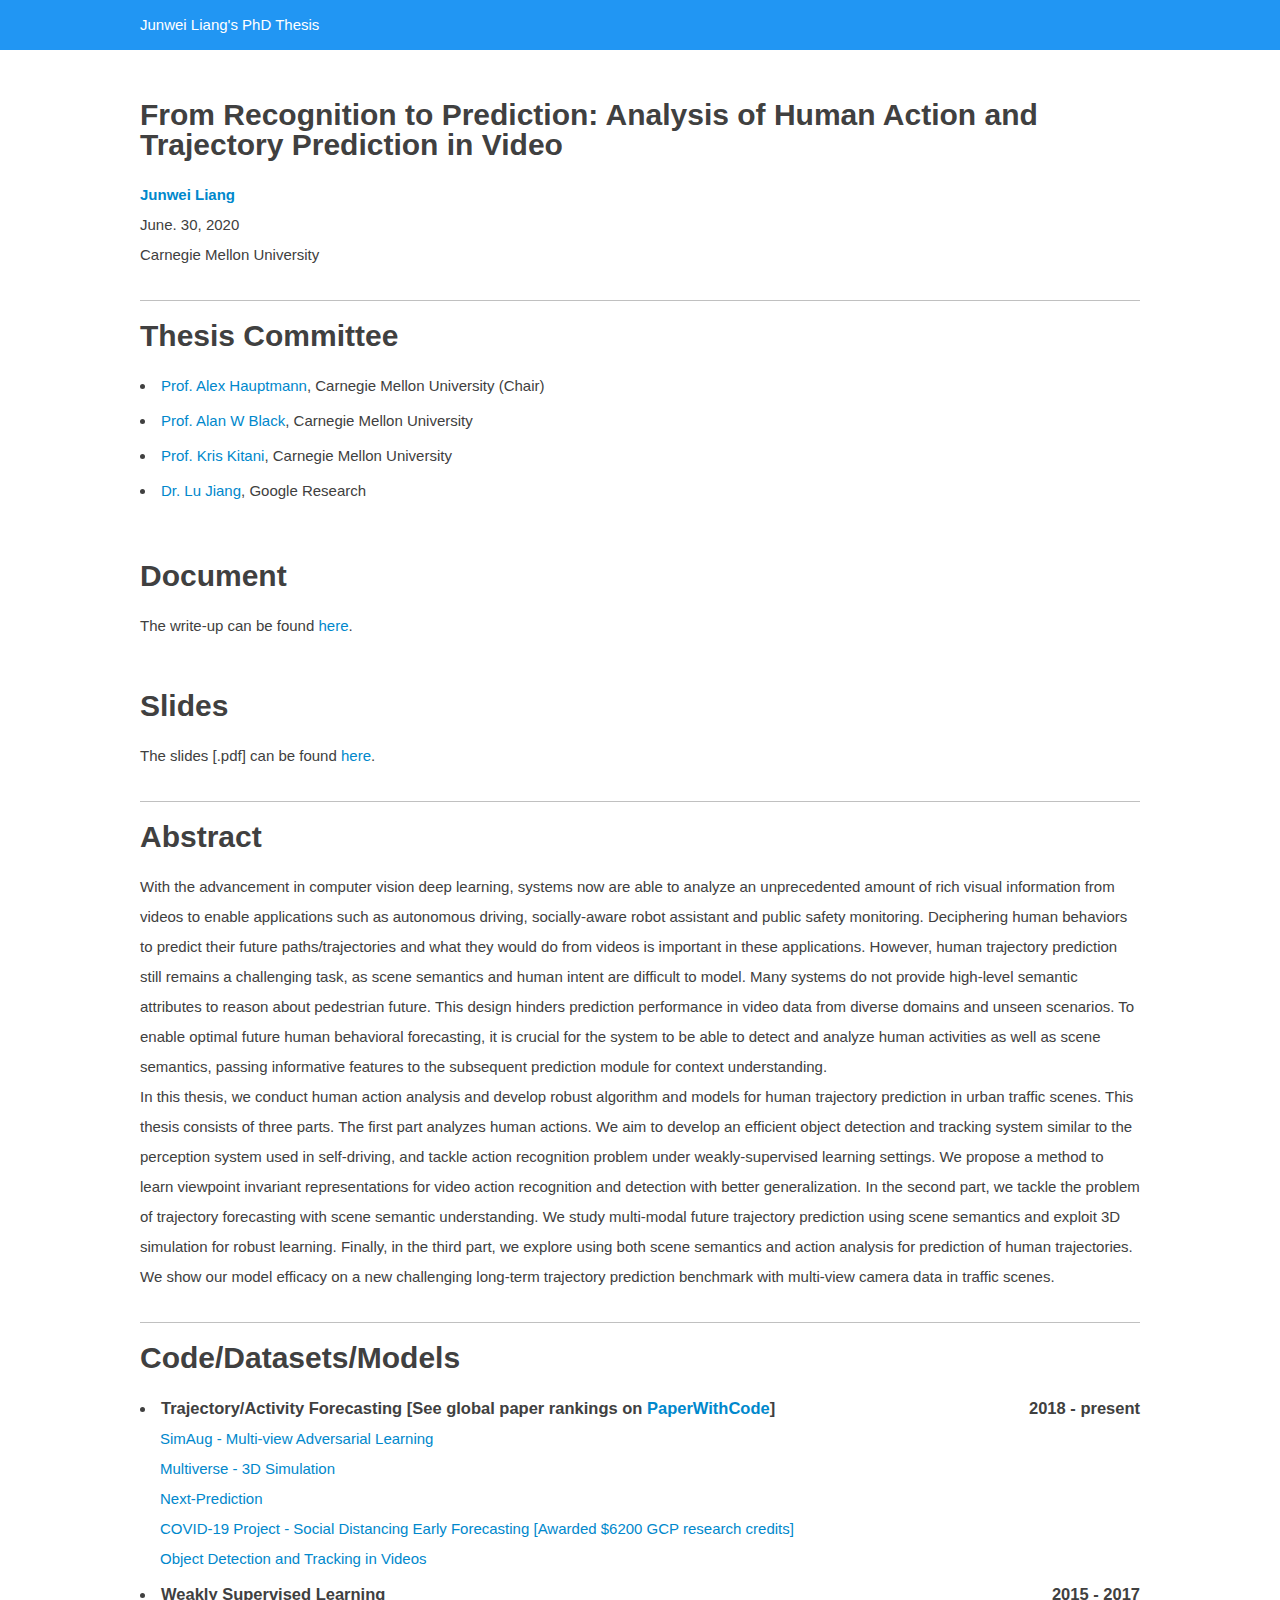
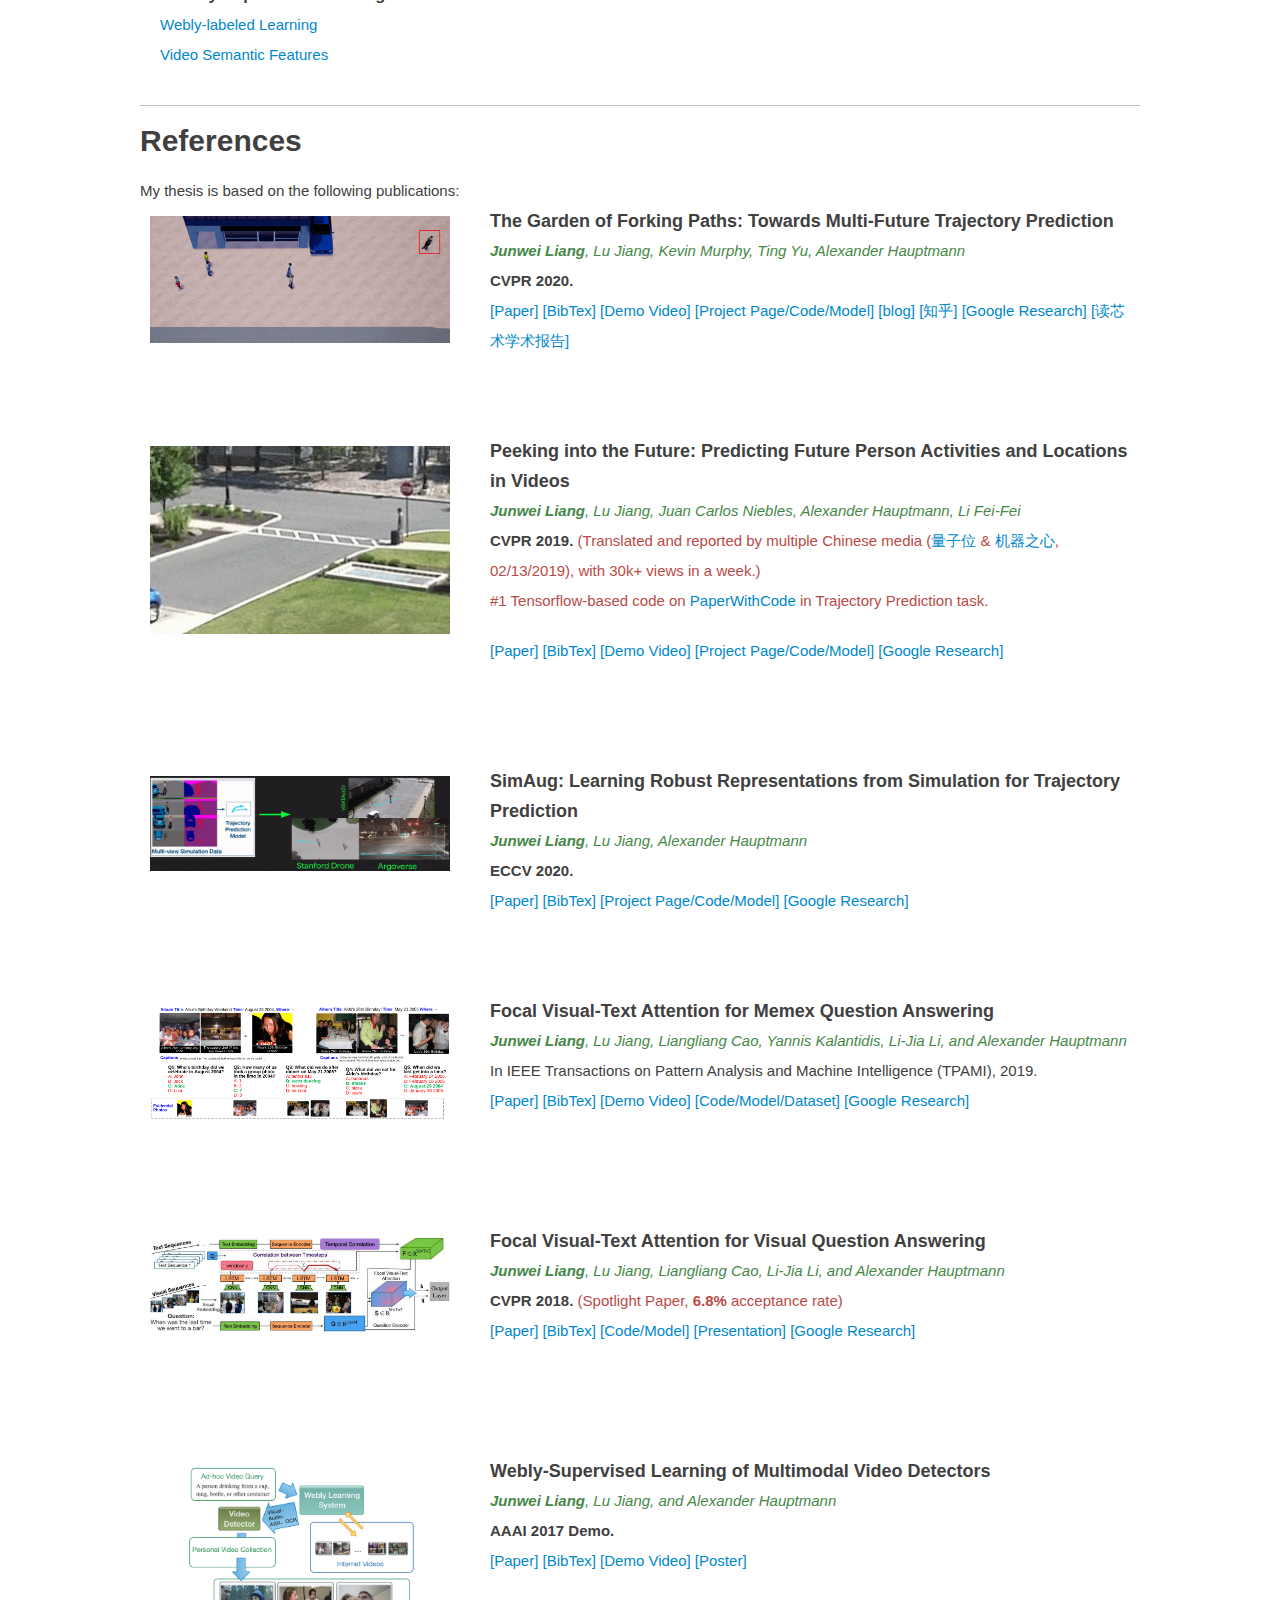
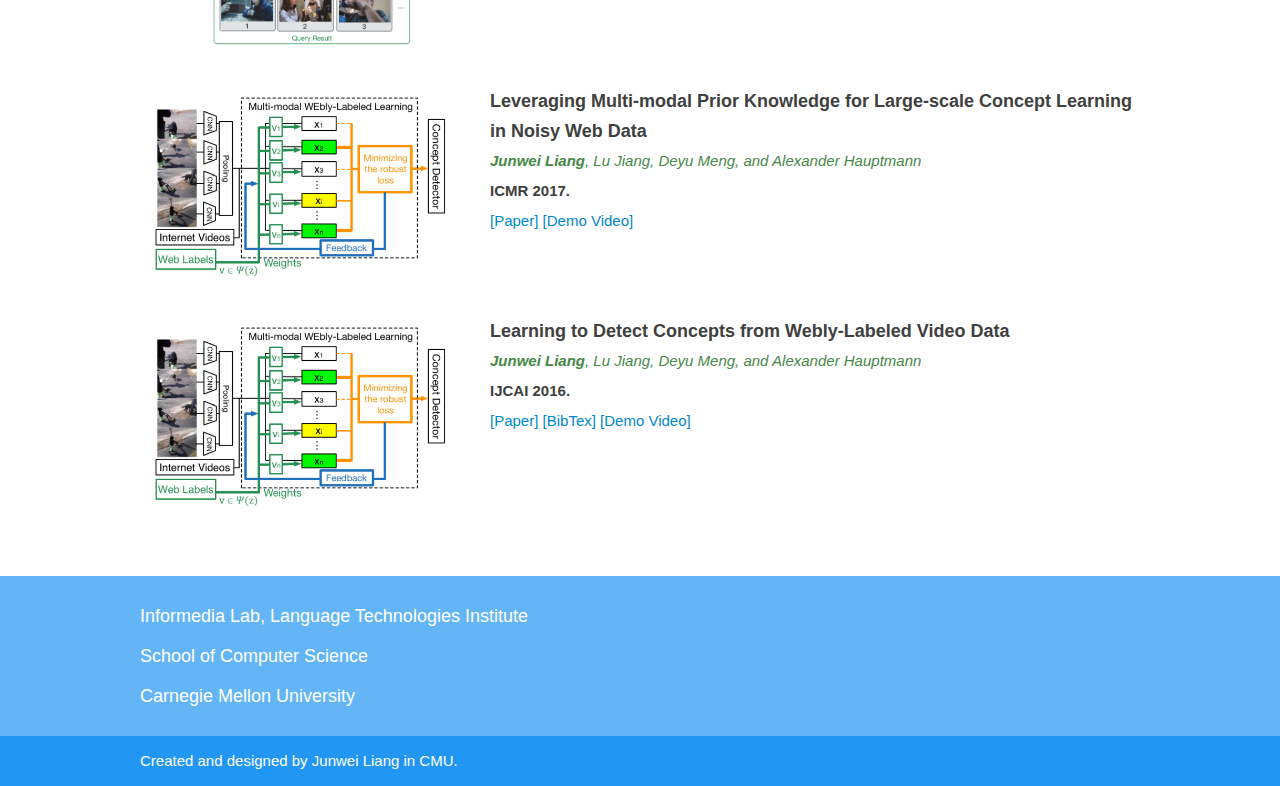
<file: thesis/index.html>
<!DOCTYPE html PUBLIC "-//W3C//DTD XHTML 1.0 Transitional//EN" "http://www.w3.org/TR/xhtml1/DTD/xhtml1-transitional.dtd">
<html xmlns="http://www.w3.org/1999/xhtml" xml:lang="en" lang="en">
<head>
	<meta  http-equiv="Content-Type" content="text/html; charset=utf-8" />
	<meta name="viewport" content="width=device-width, initial-scale=1, maximum-scale=1.0, user-scalable=0" />
	<link rel="stylesheet" type="text/css" href="webpage/bootstrap.min.css"/>
    <script language="javascript" src="webpage/jquery.min.js"></script>
	<script language="javascript" src="webpage/bootstrap.min.js"></script>

	<link rel="stylesheet" type="text/css" href="webpage/cssReset.css"/>
	<title>Junwei Liang's PhD. Proposal</title>
	<meta name="description" content="PhD Thesis proposal for Junwei Liang at CMU. Joint Analysis and Prediction of Human Actions and Paths in Video">
	<meta name="keywords" content="Junwei Liang,CMU,computer vision,PhD,梁俊卫,{Action Recognition, Trajectory Prediction, Action Prediction, Human Behavioral Analysis, Future Prediction, Machine Perception, Autonomous Driving">
<!-- Global site tag (gtag.js) - Google Analytics -->
<script async src="https://www.googletagmanager.com/gtag/js?id=UA-156016426-8"></script>
<script>
  window.dataLayer = window.dataLayer || [];
  function gtag(){dataLayer.push(arguments);}
  gtag('js', new Date());

  gtag('config', 'UA-156016426-8');
</script>


</head>
<body>
<style type='text/css'>
	body{
		font-family:arial,"Microsoft YaHei",微软雅黑,宋体,Helvetica;
		font-size:15px;
	}
	/*
		div.content:
			provide the content div in the middle
	*/
	body div.content{
		/*width:1280px;*/
		width:1000px;
		margin:0 auto;
		line-height:30px;
	}
	/*
		header wrapper
	*/
	body div.header{
		background-color:#2196F3;
	}
	body div.header > div.content{
		padding:10px;
	}
	/*
		footer1
	*/
	body div.footer1{
		margin-top:30px;
		background-color:#64B5F6;
	}
	/*
		footer2
	*/
	body div.footer2{
		background-color:#2196F3;
	}
	body div.footer > div.content{
		padding:10px;
	}
	body div.footer1 > div.content{
		padding:20px;
		line-height:40px;
		font-size:1.2em;
	}
	/*
		utils css
	*/
	div.white-text{
		color:white;
	}
	div.content > div.title{
		padding:20px 0;
		border-top:1px silver solid;
		margin-top:30px;
		font-size:2em;
		font-weight:bold;
	}
	body a{
		text-decoration:none;
	}
	div.content ul{
		list-style: disc inside none;
	}
	div.content ol{
		list-style: none inside none;
	}
	div.content li{
		line-height:30px;
		padding-bottom:5px;
	}
	div.content div.float-right{
		float:right;
	}
</style>
<!-- css for bio -->
<style type="text/css">
	/*
		bio
	*/
	div.bio{
		font-size:1.2em;
	}
	div.bio > div.left{
		float:left;
		width:250px;
	}
	div.bio > div.left > img.me{
		max-height:250px;
		margin:10px;
		max-width:230px;
		margin-top:20px;
		margin-left:0px;
	}

	div.bio > div.right{
		margin:0 0 0 260px;
		min-height:360px;
	}
	div.bio > div.right > div.line.name{
		padding:15px 0;
		line-height:40px;
	}
	div.bio > div.right > div.name > span.name,div.bio > div.right > div.name > span.chineseName{
		font-size:2em;
		font-weight:bold;
	}
	div.bio > div.right > div.name > span.chinesesName{
		font-family:"Microsoft YaHei",微软雅黑,宋体,Helvetica,arial;
	}
	div.bio > div.right > div.name > span.misc{
		font-size:1.5em;
		font-weight:bold;
	}
	div.bio > div.right > div.line.school{
		padding:5px 0;
	}

	div.bio > div.right > div.line.office{
		padding:5px 0;
	}

</style>
<!-- quick link and intro -->
<style type="text/css">
div.quickLink{
	min-height:70px;
}
div.quickLink > .block{
	display:block;
	float:left;
	padding:10px 0px;
	text-align:center;
	border:1px silver solid;
	border-radius:5px;
	box-shadow:2px 2px 1px silver;
	width:140px;
	margin-right:50px;
	margin-top:20px;
	cursor:pointer;
}
</style>
<!-- research and education -->
<style type="text/css">
div.research > ul > li > span.title,div.research > ul > li > div.time,
div.education > ul > li > span.title,div.education > ul > li > div.time,
div.pro > ul > li > span.title{
	font-weight:bold;
	font-size:1.1em;
}
div.research > ul > li > div.info,
div.education > ul > li > div.info,
div.pro > ul > li > div.info{
	padding-left:20px;
	word-wrap:break-word;
}
</style>
<!-- publications -->
<style type="text/css">
div.publications > ol > li{
	padding-bottom: 30px;
}
div.publications > ol > li > span.title{
	font-weight:bold;
	font-size:1.2em;
}
div.publications > ol > li > div.info{
	padding-left:20px;
	word-wrap:break-word;
}
div.publications > ol > li > div.info.italic{
	font-style: italic;
}
div.publications div.imgblock{
	float:left;
	height:180px;
	width:300px;
	padding:10px;
	margin-right:30px;
	text-align: center;
}
div.publications div.imgblock > img{
	max-width:100%;
	max-height:100%;
}
img.press{
	height:20px;
}
div.bio > div.left > a.quickLink{
	margin-right:15px;
	width: 30px;
}
div.bio > div.left > a.quickLink > img{
	width: 30px;
	height:30px;
}
</style>
<div class="header">
	<div class="content white-text">
		Junwei Liang's PhD Thesis
	</div>
</div>

<div class="content intro">
	<div class='title' style="border-top:0px">From Recognition to Prediction:
Analysis of Human Action and Trajectory
Prediction in Video</div>
	<span style="font-weight:bold"><a href="../">Junwei Liang</a></span> <br/>
	June. 30, 2020<br/>
	Carnegie Mellon University
</div>

<div class="content">
	<div class="title">Thesis Committee</div>
	<ul>
		<li>
			<a href="https://www.cs.cmu.edu/~alex/">Prof. Alex Hauptmann</a>, Carnegie Mellon University (Chair)
		</li>
		<li>
			<a href="https://www.cs.cmu.edu/~awb/">Prof. Alan W Black</a>, Carnegie Mellon University
		</li>
		<li>
			<a href="https://www.cs.cmu.edu/~kkitani/">Prof. Kris Kitani</a>, Carnegie Mellon University
		</li>
		<li>
			<a href="http://www.lujiang.info/">Dr. Lu Jiang</a>, Google Research
		</li>
	</ul>

	<div class="title" style="border-top:0px">Document</div>
	The write-up can be found <a href="https://arxiv.org/abs/2011.10670">here</a>. <br/>

	<div class="title" style="border-top:0px">Slides</div>
	The slides [.pdf] can be found <a href="camera_ready/defense_slides_public.pdf">here</a>. <br/>

	<div class="title">Abstract</div>
		With the advancement in computer vision deep learning, systems now are able
to analyze an unprecedented amount of rich visual information from videos to enable applications such as autonomous driving, socially-aware robot assistant and
public safety monitoring. Deciphering human behaviors to predict their future
paths/trajectories and what they would do from videos is important in these applications. However, human trajectory prediction still remains a challenging task,
as scene semantics and human intent are difficult to model. Many systems do not
provide high-level semantic attributes to reason about pedestrian future. This design hinders prediction performance in video data from diverse domains and unseen scenarios. To enable optimal future human behavioral forecasting, it is crucial
for the system to be able to detect and analyze human activities as well as scene
semantics, passing informative features to the subsequent prediction module for
context understanding.
		<br/>
		In this thesis, we conduct human action analysis and develop robust algorithm
and models for human trajectory prediction in urban traffic scenes. This thesis consists of three parts. The first part analyzes human actions. We aim to develop an efficient object detection and tracking system similar to the perception system used in
self-driving, and tackle action recognition problem under weakly-supervised learning settings. We propose a method to learn viewpoint invariant representations for
video action recognition and detection with better generalization. In the second
part, we tackle the problem of trajectory forecasting with scene semantic understanding. We study multi-modal future trajectory prediction using scene semantics
and exploit 3D simulation for robust learning. Finally, in the third part, we explore
using both scene semantics and action analysis for prediction of human trajectories.
We show our model efficacy on a new challenging long-term trajectory prediction
benchmark with multi-view camera data in traffic scenes.
</div>


<div class="content education">
	<a name="projects"></a>
	<div class="title">Code/Datasets/Models</div>
	<ul>
		<li>
			<span class="title">Trajectory/Activity Forecasting [See global paper rankings on <a href="https://paperswithcode.com/task/trajectory-prediction">PaperWithCode</a>]</span> <div class="float-right time">2018 - present</div>
			<div class="info">
				<a href="https://next.cs.cmu.edu/simaug">SimAug - Multi-view Adversarial Learning</a>
				<iframe src="https://ghbtns.com/github-btn.html?user=JunweiLiang&repo=Multiverse&type=star&count=true" frameborder="0" scrolling="0" width="150" height="20" title="GitHub"></iframe>
			</div>
			<div class="info">
				<a href="https://next.cs.cmu.edu/multiverse">Multiverse - 3D Simulation</a>
				<iframe src="https://ghbtns.com/github-btn.html?user=JunweiLiang&repo=Multiverse&type=star&count=true" frameborder="0" scrolling="0" width="150" height="20" title="GitHub"></iframe>
			</div>
			<div class="info">
				<a href="https://next.cs.cmu.edu/index.html">Next-Prediction</a>
				<iframe src="https://ghbtns.com/github-btn.html?user=google&repo=next-prediction&type=star&count=true" frameborder="0" scrolling="0" width="150" height="20" title="GitHub"></iframe>
			</div>
			<div class="info">
				<a href="https://github.com/JunweiLiang/social-distancing-prediction">COVID-19 Project - Social Distancing Early Forecasting [Awarded $6200 GCP research credits]</a>
				<iframe src="https://ghbtns.com/github-btn.html?user=JunweiLiang&repo=social-distancing-prediction&type=star&count=true" frameborder="0" scrolling="0" width="150" height="20" title="GitHub"></iframe>
			</div>
			<div class="info">
				<a href="https://github.com/JunweiLiang/Object_Detection_Tracking">Object Detection and Tracking in Videos</a>
				<iframe src="https://ghbtns.com/github-btn.html?user=JunweiLiang&repo=Object_Detection_Tracking&type=star&count=true" frameborder="0" scrolling="0" width="150" height="20" title="GitHub"></iframe>
			</div>
		</li>

		<li>
			<span class="title">Weakly Supervised Learning</span> <div class="float-right time">2015 - 2017</div>
			<div class="info">
				<a href="https://www.cs.cmu.edu/~junweil/camera_ready/ijcai16.pdf">Webly-labeled Learning</a>
			</div>
			<div class="info">
				<a href="#">Video Semantic Features</a>
				<iframe src="https://ghbtns.com/github-btn.html?user=JunweiLiang&repo=Semantic_Features&type=star&count=true" frameborder="0" scrolling="0" width="150" height="20" title="GitHub"></iframe>
			</div>
		</li>
	</ul>
</div>

<div class="content publications">
	<a name="publications"></a>
	<div class="title">References</div>
	My thesis is based on the following publications:
	<ol>
		<li>
			<div class="imgblock"><img src="camera_ready/multiverse.gif"></img></div>
			<span class="title">The Garden of Forking Paths: Towards Multi-Future Trajectory Prediction
			</span>
			<div class="info text-success italic"><span style="font-weight:bold">Junwei Liang</span>, Lu Jiang, Kevin Murphy, Ting Yu, Alexander Hauptmann</div>
			<div class="info"><span style="font-weight: bold">CVPR 2020.</span> &nbsp;
				<iframe src="https://ghbtns.com/github-btn.html?user=JunweiLiang&repo=Multiverse&type=star&count=true" frameborder="0" scrolling="0" width="150" height="20" title="GitHub"></iframe>
			</div>
			<div class="stuff">
				<a class="" href="https://arxiv.org/abs/1912.06445" target="_blank">[Paper]</a>
				<a class="" href="https://next.cs.cmu.edu/multiverse/resources/cvpr2020.bib" target="_blank">[BibTex]</a>
				<a class="" href="https://youtu.be/RW45YQHxIhk" target="_blank">[Demo Video]</a>
				<a class="" href="https://next.cs.cmu.edu/multiverse" target="_blank">[Project Page/Code/Model]</a>
				<a href="https://medium.com/@junweil/cvpr20-the-garden-of-forking-paths-towards-multi-future-trajectory-prediction-df23221dc9f8">[blog]</a>
				<a href="https://zhuanlan.zhihu.com/p/148343447">[知乎]</a>
				<a href="https://research.google/pubs/pub49224/">[Google Research]</a>
				<a href="https://mp.weixin.qq.com/s/s6bk5psLwpGpO1VwtQqo_g">[读芯术学术报告]</a>
			</div>
			<div style="clear:both"></div>
		</li>
		<li>
			<!--<div class="imgblock"><img src="camera_ready/peekfuture.png"></img></div>-->
			<div class="imgblock" style="height:280px"><img src="camera_ready/next.gif"></img></div>
			<span class="title">Peeking into the Future: Predicting Future Person Activities and Locations in Videos
			</span>
			<div class="info text-success italic"><span style="font-weight:bold">Junwei Liang</span>, Lu Jiang, Juan Carlos Niebles, Alexander Hauptmann, Li Fei-Fei</div>
			<div class="info"><span style="font-weight: bold">CVPR 2019.</span> <span class="text-error">(Translated and reported by multiple Chinese media (<a href="https://weixin.sogou.com/weixin?type=1&s_from=input&query=%E9%87%8F%E5%AD%90%E4%BD%8D" target="_blank">量子位</a> & <a href="https://weixin.sogou.com/weixin?type=1&s_from=input&query=%E6%9C%BA%E5%99%A8%E4%B9%8B%E5%BF%83" target="_blank">机器之心</a>, 02/13/2019), with 30k+ views in a week.)</span> </div>
			<div class="info"><span class="text-error">#1 Tensorflow-based code on <a href="https://paperswithcode.com/task/trajectory-prediction">PaperWithCode</a> in Trajectory Prediction task. </span> <iframe src="https://ghbtns.com/github-btn.html?user=google&repo=next-prediction&type=star&count=true" frameborder="0" scrolling="0" width="150" height="20" title="GitHub"></iframe>
			</div>
			<div class="stuff">
				<a class="" href="https://arxiv.org/abs/1902.03748" target="_blank">[Paper]</a>
				<a class="" href="camera_ready/future19.bib" target="_blank">[BibTex]</a>
				<a class="" href="https://www.youtube.com/watch?v=NyrGxGoS01U" target="_blank">[Demo Video]</a>
				<a class="" href="https://next.cs.cmu.edu" target="_blank">[Project Page/Code/Model]</a>
				<a href="https://research.google/pubs/pub47873/">[Google Research]</a>
			</div>
			<div style="clear:both"></div>
		</li>

		<li>
			<div class="imgblock"><img src="camera_ready/simaug.gif"></img></div>
			<span class="title">SimAug: Learning Robust Representations from Simulation for Trajectory Prediction
			</span>
			<div class="info text-success italic"><span style="font-weight:bold">Junwei Liang</span>, Lu Jiang, Alexander Hauptmann</div>
			<div class="info"><span style="font-weight: bold">ECCV 2020.</span> &nbsp;
				<iframe src="https://ghbtns.com/github-btn.html?user=JunweiLiang&repo=Multiverse&type=star&count=true" frameborder="0" scrolling="0" width="150" height="20" title="GitHub"></iframe>
			</div>
			<div class="stuff">
				<a class="" href="https://arxiv.org/abs/2004.02022" target="_blank">[Paper]</a>
				<a class="" href="https://next.cs.cmu.edu/simaug/resources/eccv2020.bib" target="_blank">[BibTex]</a>
				<a class="" href="https://next.cs.cmu.edu/simaug" target="_blank">[Project Page/Code/Model]</a>
				<a href="https://research.google/pubs/pub49354/">[Google Research]</a>
			</div>
			<div style="clear:both"></div>
		</li>

		<li>
			<div class="imgblock"><img src="camera_ready/memexqa.png"></img></div>
			<span class="title">Focal Visual-Text Attention for Memex Question Answering
			</span>
			<div class="info text-success italic"><span style="font-weight:bold">Junwei Liang</span>, Lu Jiang, Liangliang Cao, Yannis Kalantidis, Li-Jia Li, and Alexander Hauptmann</div>
			<div class="info">In IEEE Transactions on Pattern Analysis and Machine Intelligence (TPAMI), 2019. </div>
			<div class="stuff">
				<a class="" href="https://ieeexplore.ieee.org/document/8603827" target="_blank">[Paper]</a>
				<a class="" href="camera_ready/tpami19.bib" target="_blank">[BibTex]</a>
				<a class="" href="https://www.youtube.com/watch?v=hH-SXKA7hE8" target="_blank">[Demo Video]</a>
				<a class="" href="https://memexqa.cs.cmu.edu" target="_blank">[Code/Model/Dataset]</a>
				<a href="https://research.google/pubs/pub47871/">[Google Research]</a>
			</div>
			<div style="clear:both"></div>
		</li>
		<li>
			<div class="imgblock"><img src="camera_ready/fvta.png"></img></div>
			<span class="title">Focal Visual-Text Attention for Visual Question Answering
			</span>
			<div class="info text-success italic"><span style="font-weight:bold">Junwei Liang</span>, Lu Jiang, Liangliang Cao, Li-Jia Li, and Alexander Hauptmann</div>
			<div class="info"><span style="font-weight: bold">CVPR 2018.</span> <span class="text-error">(Spotlight Paper, <span style="font-weight:bold">6.8%</span> acceptance rate)</span></div>
			<div class="stuff">
				<a class="" href="camera_ready/cvpr18.pdf" target="_blank">[Paper]</a>
				<a class="" href="camera_ready/cvpr18.bib" target="_blank">[BibTex]</a>
				<a class="" href="https://memexqa.cs.cmu.edu/fvta.html" target="_blank">[Code/Model]</a>
				<a  class="" href="https://youtu.be/TBOnKekODCI?t=1h11m29s" target="_blank">[Presentation]</a>
				<a href="https://research.google/pubs/pub47012/">[Google Research]</a>
			</div>
			<div style="clear:both"></div>
		</li>

		<li>
			<div class="imgblock"><img src="camera_ready/aaai17_1.png"></img></div>
			<span class="title">Webly-Supervised Learning of Multimodal Video Detectors
			</span>
			<div class="info text-success italic"><span style="font-weight:bold">Junwei Liang</span>, Lu Jiang, and Alexander Hauptmann</div>
			<div class="info"><span style="font-weight: bold">AAAI 2017 Demo.</span></div>
			<div class="stuff">
				<a class="" href="camera_ready/aaai17_1.pdf" target="_blank">[Paper]</a>
				<a class="" href="camera_ready/aaai17_1.bib" target="_blank">[BibTex]</a>
				<a class="" href="https://www.youtube.com/watch?v=3he6VDwYMCQ" target="_blank">[Demo Video]</a>
				<a class="" href="posters/well_poster.pptx" target="_blank">[Poster]</a>
			</div>
			<div style="clear:both"></div>
		</li>

		<li>
			<div class="imgblock"><img src="camera_ready/ijcai16.png"></img></div>
			<span class="title">Leveraging Multi-modal Prior Knowledge for Large-scale Concept Learning in Noisy Web Data
			</span>
			<div class="info text-success italic"><span style="font-weight:bold">Junwei Liang</span>, Lu Jiang, Deyu Meng, and Alexander Hauptmann</div>
			<div class="info"><span style="font-weight: bold">ICMR 2017.</span></div>
			<div class="stuff">
				<a class="" href="http://www.lujiang.info/camera_ready_papers/icmr17.pdf" target="_blank">[Paper]</a>
				<a class="" href="https://www.youtube.com/watch?v=3he6VDwYMCQ" target="_blank">[Demo Video]</a>
			</div>
			<div style="clear:both"></div>
		</li>

		<li>
			<div class="imgblock"><img src="camera_ready/ijcai16.png"></img></div>
			<span class="title">Learning to Detect Concepts from Webly-Labeled Video Data
			</span>
			<div class="info text-success italic"><span style="font-weight:bold">Junwei Liang</span>, Lu Jiang, Deyu Meng, and Alexander Hauptmann</div>
			<div class="info"><span style="font-weight: bold">IJCAI 2016.</span></div>
			<div class="stuff">
				<a class="" href="camera_ready/ijcai16.pdf" target="_blank">[Paper]</a>
				<a class="" href="camera_ready/ijcai16.bib" target="_blank">[BibTex]</a>
				<a class="" href="https://www.youtube.com/watch?v=3he6VDwYMCQ" target="_blank">[Demo Video]</a>
			</div>
			<div style="clear:both"></div>
		</li>

	</ol>
</div>




<div class="footer footer1">
	<div class="content white-text">
		Informedia Lab, Language Technologies Institute <br/>
		School of Computer Science <br/>
		Carnegie Mellon University
	</div>
<div class="footer footer2">
	<div class="content white-text">
		Created and designed by <a style="color:white" href="https://junweiliang.me">Junwei Liang</a> in CMU.
	</div>
</div>

<!--
	a Junwei Liang's production
	contact: junweil@cs.cmu.edu
-->
</body>
</html>
</file>
<file: thesis/webpage/cssReset.css>
﻿@charset "utf-8";
html{
    height:100%;
    -webkit-text-size-adjust: 100%;
    -ms-text-size-adjust: 100%;
	-webkit-font-smoothing:antialiased;
}
body{
	margin:0;
	padding:0;
	background-color:#fff;
	min-height:100%;
	height:auto !important;
	height:100%;
	color:#404040;
    /*font:微软雅黑,Helvetica,arial;
	font-family:微软雅黑,Helvetica,arial;*/
	font-size:16px;
}
h1,h2,h3,h4,h5,h6,p,figure,form{
    margin:0;
}
table{
	border-collapse:collapse;
	border-spacing:0;
}
img{
	border:0;
    vertical-align:middle;
    -ms-interpolation-mode: bicubic;
}
a{
	text-decoration:none;
}
a:focus {
    outline: thin dotted;
}
a:hover{
	text-decoration:none;
}
/* hn */
h1{
	font-size:16px;
	line-height:36px;
}
h2{
	font-size:14px;
	line-height:30px;
}
h3{
	line-height:24px;
}
h3,h4,h5,h6{
	font-size:12px;
}
/* ul ol dl */
ul,li,ol{
    margin: 0;
	padding:0;
	/*list-style: none outside none;*/
}
/*
ul.has-style li,ol li{
	margin-left:25px;
}
ul.has-style li{
    list-style:disc;
}
ol li{
	list-style:decimal;
}
ul.inline-style li{
	float:left;
	display:inline;
}*/
dl{
    margin-bottom: 18px;
}
dt{
    font-weight: bold;
}
dd{
    margin:0 0 0 9px;
	padding:0;
}
svg:not(:root) {
    overflow: hidden;
}
/* clearfix */
.clearfix:before, .clearfix:after {
    content:"";
    display:table;
}
.clearfix:after{
	clear:both;
	overflow:hidden;
}
.clearfix{
    zoom:1;
}
/* -------------------------------------------------
 * form
 * -------------------------------------------------
*/
button,input,select,textarea{
    font-size:100%;
    font-family:tahoma;
    margin: 0;
	outline: 0 none;
    vertical-align: baseline;
    *vertical-align: middle;
}
textarea{
    overflow: auto;
    vertical-align: top; 
	resize:none;
}
button,input{
    line-height: normal;
}
button,
html input[type="button"], 
input[type="reset"],
input[type="submit"],
.submit-btn{
    -webkit-appearance: button; 
    cursor: pointer; 
    *overflow: visible;
}
button[disabled],
input[disabled],
.disable{
    cursor: default;
}
input[type="checkbox"],
input[type="radio"],
.form-radio,
.form-checkbox{
    box-sizing: border-box;
    padding: 0;
    *height: 13px;
    *width: 13px;
}
fieldset{
    border: 1px solid #c0c0c0;
    margin: 0 2px 18px;
    padding: 0.35em 0.625em 0.75em;
}
legend{
    border: 0;
    padding: 0;
    white-space: normal;
    *margin-left: -7px;
}
button::-moz-focus-inner,
input::-moz-focus-inner{
    border: 0;
    padding: 0;
}
/* -------------------------------------------------
 * css3 & html5
 * -------------------------------------------------
*/
/* html5 */
article,aside,details,figcaption,figure,footer,header,hgroup,nav,section,summary{
    display: block;
}
audio,canvas,video{
    display: inline-block;
    *display: inline;
    *zoom: 1;
}
audio:not([controls]){
    display: none;
    height: 0;
}
input[type="search"]{
    -webkit-appearance: textfield;
    -moz-box-sizing: content-box;
    -webkit-box-sizing: content-box;
    box-sizing: content-box;
}
:-moz-placeholder{
  color: #999;
}
::-webkit-input-placeholder{
  color: #999;
}
/* -------------------------------------------------
 * 非常见标签
 * -------------------------------------------------
*/
abbr[title]{
    border-bottom: 1px dotted;
}
b,strong{
    font-weight: bold;
}
blockquote{
    margin: 1em 40px;
}
dfn{
    font-style: italic;
}
mark{
    background: #ff0;
    color: #444;
}
code,kbd,pre,samp{
    font-family: monospace, serif;
    _font-family: 'courier new', monospace;
    font-size: 1em;
}
pre{
    margin: 1em 0;
	white-space: pre;
    white-space: pre-wrap;
    word-wrap: break-word;
}
q{
    quotes: none;
}
q:before,
q:after{
    content: '';
    content: none;
}
small{
    font-size: 80%;
}
sub,sup{
    font-size: 75%;
    line-height: 0;
    position: relative;
    vertical-align: baseline;
}
sup{
    top: -0.5em;
}
sub{
    bottom: -0.25em;
}
/*********************
	自定义用法
*/
span.space{
	/*行内小空格，用于icon与文字之间*/
	width:5px;
	height:5px;
	display:inline-block; 
	/**display:inline; IE6、7 block 元素 
	*zoom:1;*/
}
div.loading{
/*载入中的gif动图，路径以 本文件为基准*/
width:16px;
height:16px;
background:url('../assets/images/loading.gif') no-repeat center center;
display:inline-block;
}
div.wrapLoading{
	text-align:center;
	width:100%;
	padding:10px 0;
}
div.wrap{margin:0 auto;width:980px}/*该网站中各个模块的wrap*/
div.clearLeft{clear:left}
div.clearRight{clear:right}
div.clearBoth{clear:both}
div.mask{position:absolute;top:0;left:0;width:100%;height:100%;
	-ms-filter:"progid:DXImageTransform.Microsoft.Alpha(Opacity=50)"; /* ie8  */
    filter:alpha(opacity=50);    /* ie5-7  */
    opacity: 0.5;    /* css standard, currently it works in most modern browsers  */
background-color:black;text-align:center;color:white}
/* 关闭按钮增大 */
div.close{
	padding:6px;
	padding-top:0;
}
</file>
